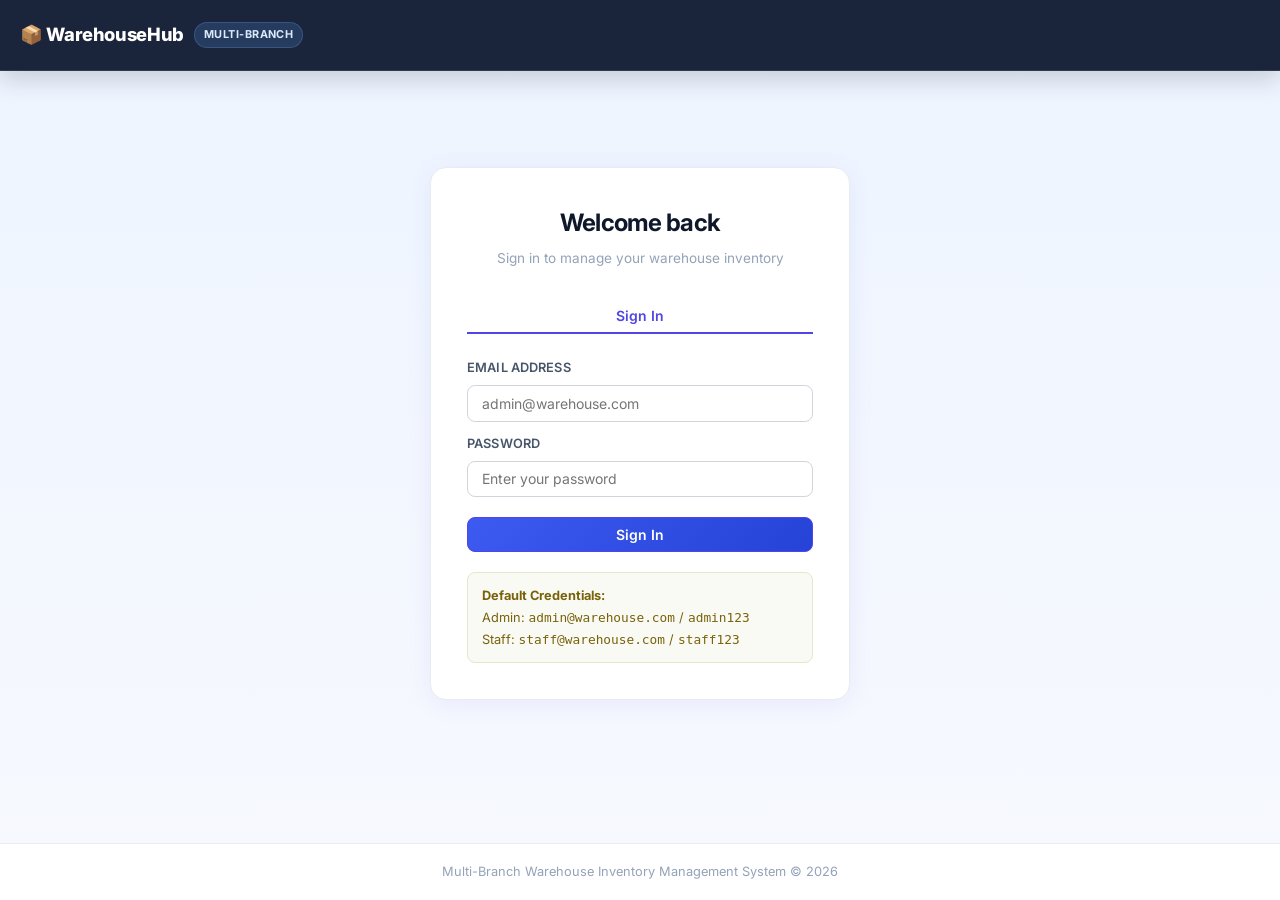
<file: src/main/resources/static/index.html>
<!DOCTYPE html>
<html lang="en">
<head>
    <meta charset="UTF-8">
    <meta name="viewport" content="width=device-width, initial-scale=1.0">
    <title>WarehouseHub — Sign In</title>
    <meta name="description" content="Sign in to WarehouseHub, your multi-branch inventory management system.">
    <link rel="stylesheet" href="style.css?v=2">
</head>
<body>
    <header>
        <div class="header-container">
            <a href="index.html" class="brand">
                📦 WarehouseHub
                <span class="brand-badge">Multi-Branch</span>
            </a>
        </div>
    </header>

    <main>
        <div class="auth-box">
            <div class="auth-header">
                <h1>Welcome back</h1>
                <p>Sign in to manage your warehouse inventory</p>
            </div>

            <div id="auth-alert" class="alert"></div>

            <div class="auth-tabs">
                <button type="button" id="tab-login-btn" class="auth-tab-btn active">Sign In</button>
            </div>

            <div id="login-form-section">
                <form id="login-form">
                    <div class="form-group">
                        <label for="login-email">Email Address</label>
                        <input type="email" id="login-email" class="form-control" required placeholder="admin@warehouse.com">
                    </div>
                    <div class="form-group">
                        <label for="login-password">Password</label>
                        <input type="password" id="login-password" class="form-control" required placeholder="Enter your password">
                    </div>
                    <button type="submit" class="btn btn-primary" style="width: 100%; margin-top: 0.5rem;">Sign In</button>
                </form>

                <div class="auth-hint">
                    <strong>Default Credentials:</strong><br>
                    Admin: <code>admin@warehouse.com</code> / <code>admin123</code><br>
                    Staff: <code>staff@warehouse.com</code> / <code>staff123</code>
                </div>
            </div>
        </div>
    </main>

    <footer>
        Multi-Branch Warehouse Inventory Management System &copy; 2026
    </footer>

    <script src="script.js"></script>
    <script>
        document.addEventListener("DOMContentLoaded", initIndexPage);
    </script>
</body>
</html>
</file>
<file: src/main/resources/static/style.css>
@import url('https://fonts.googleapis.com/css2?family=Inter:wght@400;500;600;700;800&display=swap');

:root {
    --bg-page: #edf3ff;
    --bg-panel: #f8faff;
    --surface: #ffffff;
    --surface-alt: #eef4ff;
    --surface-soft: #f5f8ff;
    --border: #dfe9ff;
    --text: #162033;
    --text-soft: #5e6b85;
    --primary: #3d5af1;
    --primary-strong: #2643d7;
    --primary-soft: #e8edff;
    --accent: #0ea5e9;
    --success: #0f9f6e;
    --success-soft: #eafaf3;
    --warning: #f59e0b;
    --warning-soft: #fff7e8;
    --danger: #ef4444;
    --danger-soft: #fff1f2;
    --shadow-soft: 0 12px 30px rgba(24, 39, 75, 0.08);
    --shadow-card: 0 10px 22px rgba(31, 41, 55, 0.06);
}

* {
    box-sizing: border-box;
    margin: 0;
    padding: 0;
}

html {
    scroll-behavior: smooth;
}

body {
    font-family: 'Inter', -apple-system, BlinkMacSystemFont, 'Segoe UI', sans-serif;
    background: linear-gradient(180deg, #edf4ff 0%, #f7f9fe 100%);
    color: var(--text);
    line-height: 1.6;
    min-height: 100vh;
    display: flex;
    flex-direction: column;
    -webkit-font-smoothing: antialiased;
}

@keyframes fadeInUp {
    from { opacity: 0; transform: translateY(12px); }
    to   { opacity: 1; transform: translateY(0); }
}

@keyframes fadeIn {
    from { opacity: 0; }
    to   { opacity: 1; }
}

.card, .stats-grid, .auth-box, .page-header, .dashboard-grid {
    animation: fadeInUp 0.35s ease both;
}

header {
    background: rgba(13, 23, 47, 0.94);
    color: #f8fbff;
    border-bottom: 1px solid rgba(148, 163, 184, 0.18);
    box-shadow: 0 8px 24px rgba(15, 23, 42, 0.18);
    position: sticky;
    top: 0;
    z-index: 100;
    backdrop-filter: blur(12px);
}

.header-container {
    max-width: 1280px;
    margin: 0 auto;
    display: flex;
    justify-content: space-between;
    align-items: center;
    flex-wrap: wrap;
    gap: 0.85rem;
    min-height: 70px;
    padding: 0.65rem 1.25rem;
}

.brand {
    font-size: 1.15rem;
    font-weight: 800;
    color: #ffffff;
    text-decoration: none;
    display: flex;
    align-items: center;
    gap: 0.65rem;
    letter-spacing: -0.02em;
}

.brand-badge {
    background: rgba(96, 165, 250, 0.18);
    border: 1px solid rgba(96, 165, 250, 0.25);
    color: #dbeafe;
    font-size: 0.68rem;
    padding: 0.2rem 0.55rem;
    border-radius: 999px;
    font-weight: 700;
    letter-spacing: 0.04em;
    text-transform: uppercase;
}

nav {
    display: flex;
    align-items: center;
    gap: 0.35rem;
    flex-wrap: wrap;
}

nav a, .nav-btn {
    color: rgba(226, 232, 240, 0.82);
    text-decoration: none;
    padding: 0.5rem 0.8rem;
    border-radius: 10px;
    font-size: 0.875rem;
    font-weight: 600;
    transition: background-color 0.15s ease, color 0.15s ease, transform 0.15s ease;
    background: transparent;
    border: none;
    cursor: pointer;
}

nav a:hover, .nav-btn:hover {
    background: rgba(148, 163, 184, 0.12);
    color: #ffffff;
}

nav a.active {
    background: rgba(59, 130, 246, 0.2);
    border: 1px solid rgba(96, 165, 250, 0.2);
    color: #e0ecff;
}

.user-badge {
    display: inline-flex;
    align-items: center;
    gap: 0.4rem;
    padding: 0.42rem 0.8rem;
    border-radius: 999px;
    font-size: 0.78rem;
    color: #e2e8f0;
    background: rgba(15, 23, 42, 0.7);
    border: 1px solid rgba(148, 163, 184, 0.22);
}

.user-role-admin {
    color: #bfdbfe;
    font-weight: 800;
}

.user-role-staff {
    color: #a7f3d0;
    font-weight: 800;
}

.btn-logout {
    background: rgba(239, 68, 68, 0.12) !important;
    color: #fecaca !important;
    border: 1px solid rgba(239, 68, 68, 0.2) !important;
}

.btn-logout:hover {
    background: rgba(239, 68, 68, 0.2) !important;
    color: #fff1f2 !important;
}

main {
    flex: 1;
    max-width: 1280px;
    width: 100%;
    margin: 2rem auto;
    padding: 0 1.25rem 2rem;
}

.page-header {
    display: flex;
    justify-content: space-between;
    align-items: center;
    gap: 1rem;
    margin-bottom: 1.5rem;
}

.eyebrow {
    color: var(--primary);
    font-size: 0.72rem;
    letter-spacing: 0.12em;
    text-transform: uppercase;
    font-weight: 800;
    margin-bottom: 0.32rem;
}

.page-header h1 {
    font-size: clamp(1.8rem, 3vw, 2.4rem);
    line-height: 1.1;
    letter-spacing: -0.04em;
    color: var(--text);
}

.header-actions {
    display: flex;
    align-items: center;
    gap: 0.75rem;
}

.pill {
    display: inline-flex;
    align-items: center;
    padding: 0.35rem 0.7rem;
    border-radius: 999px;
    font-size: 0.72rem;
    font-weight: 700;
    letter-spacing: 0.04em;
    text-transform: uppercase;
}

.pill.subtle {
    background: var(--primary-soft);
    color: var(--primary-strong);
}

.card {
    background: var(--surface);
    border: 1px solid var(--border);
    border-radius: 18px;
    padding: 1.5rem;
    margin-bottom: 1.5rem;
    box-shadow: var(--shadow-card);
}

.card-title {
    font-size: 1rem;
    font-weight: 700;
    color: var(--text);
    margin-bottom: 1.25rem;
    border-bottom: 1px solid #edf2ff;
    padding-bottom: 0.75rem;
    display: flex;
    justify-content: space-between;
    align-items: center;
    letter-spacing: -0.01em;
}

.stats-grid {
    display: grid;
    grid-template-columns: repeat(auto-fit, minmax(190px, 1fr));
    gap: 1rem;
    margin-bottom: 1.5rem;
}

.stat-card {
    background: linear-gradient(180deg, #ffffff 0%, #f8fbff 100%);
    border: 1px solid var(--border);
    border-radius: 18px;
    padding: 1.25rem 1.25rem 1rem;
    box-shadow: var(--shadow-card);
    border-top: 4px solid var(--primary);
    transition: box-shadow 0.2s ease, transform 0.2s ease;
}

.stat-card:hover {
    box-shadow: 0 16px 32px rgba(39, 65, 164, 0.12);
    transform: translateY(-2px);
}

.stat-card.alert-stat {
    border-top-color: var(--warning);
}

.stat-label {
    display: flex;
    align-items: center;
    justify-content: space-between;
    font-size: 0.72rem;
    color: var(--text-soft);
    text-transform: uppercase;
    font-weight: 700;
    letter-spacing: 0.08em;
}

.stat-value {
    font-size: clamp(1.8rem, 3vw, 2.3rem);
    font-weight: 800;
    color: var(--text);
    margin-top: 0.55rem;
    letter-spacing: -0.05em;
    line-height: 1.2;
}

.dashboard-grid {
    display: grid;
    grid-template-columns: 1.3fr 0.7fr;
    gap: 1.25rem;
    margin-bottom: 1.5rem;
}

.mini-chart {
    display: flex;
    align-items: end;
    justify-content: space-between;
    min-height: 200px;
    gap: 0.75rem;
    padding-top: 1rem;
}

.bar-column {
    flex: 1;
    display: flex;
    flex-direction: column;
    align-items: center;
    gap: 0.5rem;
    min-width: 52px;
}

.bar-track {
    width: 100%;
    max-width: 56px;
    height: 120px;
    background: linear-gradient(180deg, #edf3ff 0%, #dfeaff 100%);
    border-radius: 999px 999px 0 0;
    display: flex;
    align-items: end;
    justify-content: center;
    overflow: hidden;
    border: 1px solid #dfe9ff;
}

.bar-fill {
    width: 100%;
    border-radius: 999px 999px 0 0;
    background: linear-gradient(180deg, #4f7cff 0%, #2a46d6 100%);
    box-shadow: inset 0 -8px 12px rgba(255, 255, 255, 0.2);
}

.bar-label {
    font-size: 0.72rem;
    color: var(--text-soft);
    font-weight: 700;
    text-align: center;
}

.bar-value {
    font-size: 0.72rem;
    color: var(--text);
    font-weight: 700;
}

.action-stack {
    display: grid;
    gap: 0.75rem;
}

.action-tile {
    display: flex;
    align-items: center;
    justify-content: space-between;
    gap: 0.75rem;
    padding: 0.9rem 1rem;
    background: linear-gradient(180deg, #f8faff 0%, #f3f7ff 100%);
    border: 1px solid var(--border);
    border-radius: 14px;
    color: var(--text);
    text-decoration: none;
    transition: box-shadow 0.15s ease, transform 0.15s ease;
}

.action-tile:hover {
    transform: translateY(-1px);
    box-shadow: 0 12px 28px rgba(44, 72, 179, 0.09);
}

.action-icon {
    width: 38px;
    height: 38px;
    border-radius: 12px;
    display: inline-flex;
    align-items: center;
    justify-content: center;
    background: var(--primary-soft);
    font-size: 1.1rem;
}

.action-copy {
    flex: 1;
}

.action-copy strong {
    display: block;
    font-size: 0.92rem;
    margin-bottom: 0.1rem;
}

.action-copy span {
    font-size: 0.74rem;
    color: var(--text-soft);
}

.activity-feed {
    display: grid;
    gap: 0.8rem;
}

.activity-item {
    display: grid;
    grid-template-columns: 42px 1fr auto;
    align-items: center;
    gap: 0.9rem;
    background: #f9fbff;
    border: 1px solid var(--border);
    border-radius: 14px;
    padding: 0.8rem 0.9rem;
}

.activity-icon {
    width: 42px;
    height: 42px;
    border-radius: 12px;
    display: inline-flex;
    align-items: center;
    justify-content: center;
    background: var(--primary-soft);
    font-size: 1rem;
}

.activity-content strong {
    display: block;
    font-size: 0.9rem;
    margin-bottom: 0.05rem;
}

.activity-content span {
    font-size: 0.76rem;
    color: var(--text-soft);
}

.activity-amount {
    font-weight: 800;
    font-size: 0.78rem;
    padding: 0.38rem 0.5rem;
    border-radius: 999px;
    background: var(--success-soft);
    color: var(--success);
}

.activity-amount.negative {
    background: var(--danger-soft);
    color: var(--danger);
}

.empty-state {
    color: var(--text-soft);
    background: #f8faff;
    border: 1px dashed #dfe9ff;
    border-radius: 14px;
    padding: 1rem 1.25rem;
    text-align: center;
    font-size: 0.88rem;
}

.text-muted {
    color: var(--text-soft);
}

.btn {
    display: inline-flex;
    align-items: center;
    justify-content: center;
    padding: 0.62rem 1.1rem;
    border-radius: 10px;
    font-size: 0.875rem;
    font-weight: 700;
    cursor: pointer;
    border: 1px solid transparent;
    transition: background-color 0.15s ease, box-shadow 0.15s ease, transform 0.15s ease;
    text-decoration: none;
    font-family: inherit;
    letter-spacing: 0.01em;
}

.btn:hover {
    box-shadow: 0 8px 20px rgba(37, 99, 235, 0.12);
    transform: translateY(-1px);
}

.btn:active {
    transform: translateY(0);
    box-shadow: none;
}

.btn-primary {
    background: linear-gradient(135deg, var(--primary) 0%, var(--primary-strong) 100%);
    color: #ffffff;
    border-color: transparent;
}

.btn-primary:hover {
    background: linear-gradient(135deg, var(--primary-strong) 0%, var(--primary) 100%);
}

.btn-secondary {
    background: #edf3ff;
    color: var(--text);
    border-color: var(--border);
}

.btn-secondary:hover {
    background: #e4eeff;
}

.btn-success {
    background: var(--success);
    color: #ffffff;
}

.btn-success:hover {
    background: #0d8a62;
}

.btn-warning {
    background: var(--warning);
    color: #fff;
}

.btn-warning:hover {
    background: #d98b08;
}

.btn-danger {
    background: var(--danger);
    color: #ffffff;
}

.btn-danger:hover {
    background: #dd2c2c;
}

.btn-sm {
    padding: 0.35rem 0.7rem;
    font-size: 0.76rem;
    border-radius: 8px;
}

.alert {
    padding: 0.8rem 1rem;
    border-radius: 12px;
    margin-bottom: 1.25rem;
    font-size: 0.88rem;
    font-weight: 600;
    display: none;
}

.alert-success {
    background: var(--success-soft);
    color: #0b5a3d;
    border: 1px solid #b5efd1;
}

.alert-error {
    background: var(--danger-soft);
    color: #991b1b;
    border: 1px solid #fecaca;
}

.auth-box {
    max-width: 440px;
    margin: 3.5rem auto;
    background: rgba(255, 255, 255, 0.94);
    border: 1px solid var(--border);
    border-radius: 22px;
    padding: 2.3rem;
    box-shadow: var(--shadow-soft);
}

.auth-header {
    text-align: center;
    margin-bottom: 1.5rem;
}

.auth-header h1 {
    font-size: 1.7rem;
    color: var(--text);
    font-weight: 800;
    letter-spacing: -0.03em;
}

.auth-header p {
    font-size: 0.86rem;
    color: var(--text-soft);
    margin-top: 0.45rem;
}

.auth-tabs {
    display: flex;
    border-bottom: 1px solid var(--border);
    margin-bottom: 1.4rem;
}

.auth-tab-btn {
    flex: 1;
    text-align: center;
    padding: 0.65rem 0.85rem;
    background: none;
    border: none;
    border-bottom: 2px solid transparent;
    font-weight: 700;
    font-size: 0.82rem;
    color: var(--text-soft);
    cursor: pointer;
    margin-bottom: -1px;
    transition: color 0.15s ease;
    font-family: inherit;
}

.auth-tab-btn.active {
    color: var(--primary);
    border-bottom-color: var(--primary);
}

.auth-hint {
    background: #fffaf0;
    border: 1px solid #f4e6ac;
    color: #856208;
    padding: 0.9rem 0.95rem;
    border-radius: 12px;
    font-size: 0.8rem;
    margin-top: 1.25rem;
    line-height: 1.8;
}

.modal {
    display: none;
    position: fixed;
    top: 0;
    left: 0;
    width: 100%;
    height: 100%;
    background-color: rgba(15, 23, 42, 0.5);
    backdrop-filter: blur(2px);
    z-index: 1000;
    align-items: center;
    justify-content: center;
}

.modal.active {
    display: flex;
    animation: fadeIn 0.2s ease;
}

.modal-content {
    background: var(--surface);
    border-radius: 18px;
    width: 90%;
    max-width: 520px;
    padding: 1.7rem;
    box-shadow: 0 18px 42px rgba(15, 23, 42, 0.18);
    animation: fadeInUp 0.25s ease;
}

.modal-header {
    display: flex;
    justify-content: space-between;
    align-items: center;
    margin-bottom: 1.2rem;
    border-bottom: 1px solid #edf2ff;
    padding-bottom: 0.75rem;
}

.modal-close {
    background: #eef3ff;
    border: none;
    width: 30px;
    height: 30px;
    border-radius: 50%;
    font-size: 1rem;
    cursor: pointer;
    color: var(--text-soft);
    display: flex;
    align-items: center;
    justify-content: center;
    transition: background-color 0.15s ease;
}

.modal-close:hover {
    background-color: #e4edff;
    color: var(--text);
}

.filter-bar {
    display: flex;
    justify-content: space-between;
    align-items: center;
    flex-wrap: wrap;
    gap: 0.8rem;
    margin-bottom: 1rem;
}

.filter-group {
    display: flex;
    align-items: center;
    gap: 0.6rem;
}

.filter-group label {
    font-size: 0.78rem;
    font-weight: 700;
    color: var(--text-soft);
    white-space: nowrap;
}

.filter-group .form-control {
    width: auto;
    min-width: 170px;
}

footer {
    background: rgba(15, 23, 42, 0.96);
    border-top: 1px solid rgba(148, 163, 184, 0.15);
    padding: 1rem 1.25rem;
    text-align: center;
    font-size: 0.8rem;
    color: rgba(226, 232, 240, 0.8);
    margin-top: auto;
}

.table-responsive {
    overflow-x: auto;
    border-radius: 12px;
    border: 1px solid var(--border);
    background: #fff;
}

table {
    width: 100%;
    border-collapse: collapse;
    font-size: 0.875rem;
    text-align: left;
}

th {
    background: #f7faff;
    color: var(--text-soft);
    padding: 0.82rem 1rem;
    font-weight: 800;
    font-size: 0.72rem;
    text-transform: uppercase;
    letter-spacing: 0.08em;
    border-bottom: 1px solid var(--border);
}

td {
    padding: 0.8rem 1rem;
    border-bottom: 1px solid #edf2ff;
    color: #334155;
    vertical-align: middle;
}

tr:last-child td {
    border-bottom: none;
}

tr:nth-child(even) td {
    background-color: #fafcff;
}

tr:hover td {
    background-color: #f3f7ff;
}

.badge {
    display: inline-block;
    padding: 0.24rem 0.65rem;
    border-radius: 999px;
    font-size: 0.68rem;
    font-weight: 800;
    text-transform: uppercase;
    letter-spacing: 0.06em;
}

.badge-pending {
    background-color: #fff7d6;
    color: #9a5d00;
}

.badge-approved {
    background-color: #dcfce7;
    color: #166534;
}

.badge-completed {
    background-color: #dbeafe;
    color: #1e40af;
}

.badge-rejected {
    background-color: #fee2e2;
    color: #991b1b;
}

.badge-low-stock {
    background-color: #fff1f2;
    color: #b91c1c;
    font-weight: 800;
}

.badge-ok-stock {
    background-color: #eafaf3;
    color: #0f9f6e;
}

.form-grid {
    display: grid;
    grid-template-columns: repeat(auto-fit, minmax(220px, 1fr));
    gap: 1rem;
    margin-bottom: 1rem;
}

.form-group {
    display: flex;
    flex-direction: column;
    margin-bottom: 0.8rem;
}

.form-group label {
    font-size: 0.76rem;
    font-weight: 700;
    color: var(--text-soft);
    margin-bottom: 0.45rem;
    letter-spacing: 0.03em;
    text-transform: uppercase;
}

.form-control {
    padding: 0.72rem 0.8rem;
    border: 1px solid #d6e2ff;
    border-radius: 11px;
    font-size: 0.9rem;
    background-color: #ffffff;
    color: var(--text);
    font-family: inherit;
    transition: border-color 0.15s ease, box-shadow 0.15s ease;
}

.form-control:focus {
    outline: none;
    border-color: var(--primary);
    box-shadow: 0 0 0 4px rgba(61, 90, 241, 0.12);
}

.form-section {
    background: linear-gradient(180deg, #f9fbff 0%, #f4f8ff 100%);
    border: 1px solid var(--border);
    border-radius: 16px;
    padding: 1.25rem;
    margin-bottom: 1.5rem;
}

.form-section-title {
    font-size: 0.9rem;
    font-weight: 800;
    color: var(--text);
    margin-bottom: 1rem;
}

.text-center { text-align: center; }
.text-muted { color: var(--text-soft); }
.mt-1 { margin-top: 0.5rem; }
.mt-2 { margin-top: 1rem; }
.flex-end { display: flex; justify-content: flex-end; gap: 0.5rem; }

@media (max-width: 720px) {
    .page-header {
        flex-direction: column;
        align-items: flex-start;
    }

    .dashboard-grid {
        grid-template-columns: 1fr;
    }

    .header-container {
        align-items: flex-start;
    }

    .auth-box {
        margin-top: 2rem;
        padding: 1.5rem;
    }
}

/* ============================================================
   TABS
   ============================================================ */
.tabs {
    display: flex;
    gap: 0.25rem;
    border-bottom: 2px solid #e8ecf0;
    margin-bottom: 1.5rem;
    overflow-x: auto;
}

.tab-btn {
    padding: 0.5rem 1rem;
    background: none;
    border: none;
    border-bottom: 2px solid transparent;
    font-size: 0.875rem;
    font-weight: 600;
    color: #94a3b8;
    cursor: pointer;
    margin-bottom: -2px;
    white-space: nowrap;
    transition: color 0.15s;
}

.tab-btn:hover {
    color: #4f46e5;
}

.tab-btn.active {
    color: #4f46e5;
    border-bottom-color: #4f46e5;
}

.tab-content {
    display: none;
}

.tab-content.active {
    display: block;
    animation: fadeIn 0.2s ease;
}

/* ============================================================
   TABLES
   ============================================================ */
.table-responsive {
    overflow-x: auto;
    border-radius: 8px;
    border: 1px solid #e8ecf0;
}

table {
    width: 100%;
    border-collapse: collapse;
    font-size: 0.875rem;
    text-align: left;
}

th {
    background-color: #f8fafc;
    color: #475569;
    padding: 0.7rem 1rem;
    font-weight: 600;
    font-size: 0.75rem;
    text-transform: uppercase;
    letter-spacing: 0.05em;
    border-bottom: 1px solid #e2e8f0;
}

td {
    padding: 0.75rem 1rem;
    border-bottom: 1px solid #f1f5f9;
    color: #334155;
}

tr:last-child td {
    border-bottom: none;
}

tr:nth-child(even) td {
    background-color: #fafbfc;
}

tr:hover td {
    background-color: #f0f4ff;
}

/* ============================================================
   BADGES
   ============================================================ */
.badge {
    display: inline-block;
    padding: 0.2rem 0.6rem;
    border-radius: 20px;
    font-size: 0.7rem;
    font-weight: 600;
    text-transform: uppercase;
    letter-spacing: 0.04em;
}

.badge-pending {
    background-color: #fef3c7;
    color: #92400e;
}

.badge-approved {
    background-color: #dcfce7;
    color: #166534;
}

.badge-completed {
    background-color: #dbeafe;
    color: #1e40af;
}

.badge-rejected {
    background-color: #fee2e2;
    color: #991b1b;
}

.badge-low-stock {
    background-color: #fee2e2;
    color: #b91c1c;
    font-weight: 700;
}

.badge-ok-stock {
    background-color: #dcfce7;
    color: #15803d;
}

/* ============================================================
   FORMS
   ============================================================ */
.form-grid {
    display: grid;
    grid-template-columns: repeat(auto-fit, minmax(200px, 1fr));
    gap: 1rem;
    margin-bottom: 1rem;
}

.form-group {
    display: flex;
    flex-direction: column;
    margin-bottom: 0.75rem;
}

.form-group label {
    font-size: 0.8rem;
    font-weight: 600;
    color: #475569;
    margin-bottom: 0.4rem;
    letter-spacing: 0.01em;
}

.form-control {
    padding: 0.55rem 0.85rem;
    border: 1px solid #d1d5db;
    border-radius: 8px;
    font-size: 0.875rem;
    background-color: #ffffff;
    color: #1e293b;
    font-family: inherit;
    transition: border-color 0.15s, box-shadow 0.15s;
}

.form-control:focus {
    outline: none;
    border-color: #6366f1;
    box-shadow: 0 0 0 3px rgba(99, 102, 241, 0.12);
}

.form-section {
    background: #f8fafc;
    border: 1px solid #e8ecf0;
    border-radius: 10px;
    padding: 1.25rem;
    margin-bottom: 1.5rem;
}

.form-section-title {
    font-size: 0.9rem;
    font-weight: 700;
    color: #0f172a;
    margin-bottom: 1rem;
}

/* ============================================================
   BUTTONS
   ============================================================ */
.btn {
    display: inline-flex;
    align-items: center;
    justify-content: center;
    padding: 0.5rem 1.1rem;
    border-radius: 8px;
    font-size: 0.875rem;
    font-weight: 600;
    cursor: pointer;
    border: 1px solid transparent;
    transition: background-color 0.15s, box-shadow 0.15s, transform 0.1s;
    text-decoration: none;
    font-family: inherit;
    letter-spacing: 0.01em;
}

.btn:hover {
    box-shadow: 0 2px 8px rgba(0, 0, 0, 0.12);
    transform: translateY(-1px);
}

.btn:active {
    transform: translateY(0);
    box-shadow: none;
}

.btn-primary {
    background-color: #4f46e5;
    color: #ffffff;
    border-color: #4f46e5;
}

.btn-primary:hover {
    background-color: #4338ca;
    border-color: #4338ca;
}

.btn-secondary {
    background-color: #f1f5f9;
    color: #475569;
    border-color: #e2e8f0;
}

.btn-secondary:hover {
    background-color: #e2e8f0;
    color: #334155;
}

.btn-success {
    background-color: #16a34a;
    color: #ffffff;
}

.btn-success:hover {
    background-color: #15803d;
}

.btn-warning {
    background-color: #d97706;
    color: #ffffff;
}

.btn-warning:hover {
    background-color: #b45309;
}

.btn-danger {
    background-color: #dc2626;
    color: #ffffff;
}

.btn-danger:hover {
    background-color: #b91c1c;
}

.btn-sm {
    padding: 0.3rem 0.65rem;
    font-size: 0.775rem;
    margin-right: 0.25rem;
    border-radius: 6px;
}

/* ============================================================
   ALERTS
   ============================================================ */
.alert {
    padding: 0.85rem 1.1rem;
    border-radius: 8px;
    margin-bottom: 1.25rem;
    font-size: 0.875rem;
    font-weight: 500;
    display: none;
}

.alert-success {
    background-color: #f0fdf4;
    color: #166534;
    border: 1px solid #bbf7d0;
}

.alert-error {
    background-color: #fef2f2;
    color: #991b1b;
    border: 1px solid #fecaca;
}

/* ============================================================
   AUTH / LOGIN
   ============================================================ */
.auth-box {
    max-width: 420px;
    margin: 4rem auto;
    background: #ffffff;
    border: 1px solid #e8ecf0;
    border-radius: 16px;
    padding: 2.25rem;
    box-shadow: 0 4px 24px rgba(79, 70, 229, 0.08);
}

.auth-header {
    text-align: center;
    margin-bottom: 1.75rem;
}

.auth-header h1 {
    font-size: 1.5rem;
    color: #0f172a;
    font-weight: 700;
    letter-spacing: -0.03em;
}

.auth-header p {
    font-size: 0.85rem;
    color: #94a3b8;
    margin-top: 0.35rem;
}

.auth-tabs {
    display: flex;
    border-bottom: 1px solid #e8ecf0;
    margin-bottom: 1.5rem;
}

.auth-tab-btn {
    flex: 1;
    text-align: center;
    padding: 0.55rem;
    background: none;
    border: none;
    border-bottom: 2px solid transparent;
    font-weight: 600;
    font-size: 0.875rem;
    color: #94a3b8;
    cursor: pointer;
    margin-bottom: -1px;
    transition: color 0.15s;
    font-family: inherit;
}

.auth-tab-btn.active {
    color: #4f46e5;
    border-bottom-color: #4f46e5;
}

.auth-hint {
    background: #fafaf5;
    border: 1px solid #e9e5c8;
    color: #78620a;
    padding: 0.75rem 0.85rem;
    border-radius: 8px;
    font-size: 0.8rem;
    margin-top: 1.25rem;
    line-height: 1.7;
}

/* ============================================================
   MODAL
   ============================================================ */
.modal {
    display: none;
    position: fixed;
    top: 0;
    left: 0;
    width: 100%;
    height: 100%;
    background-color: rgba(15, 23, 42, 0.45);
    backdrop-filter: blur(3px);
    z-index: 1000;
    align-items: center;
    justify-content: center;
}

.modal.active {
    display: flex;
    animation: fadeIn 0.2s ease;
}

.modal-content {
    background: #ffffff;
    border-radius: 14px;
    width: 90%;
    max-width: 500px;
    padding: 1.75rem;
    box-shadow: 0 20px 40px rgba(0, 0, 0, 0.15);
    animation: fadeInUp 0.25s ease;
}

.modal-header {
    display: flex;
    justify-content: space-between;
    align-items: center;
    margin-bottom: 1.25rem;
    border-bottom: 1px solid #f1f5f9;
    padding-bottom: 0.75rem;
}

.modal-close {
    background: #f1f5f9;
    border: none;
    width: 28px;
    height: 28px;
    border-radius: 50%;
    font-size: 1rem;
    cursor: pointer;
    color: #64748b;
    display: flex;
    align-items: center;
    justify-content: center;
    transition: background-color 0.15s;
}

.modal-close:hover {
    background-color: #e2e8f0;
    color: #1e293b;
}

/* ============================================================
   FILTER BAR
   ============================================================ */
.filter-bar {
    display: flex;
    justify-content: space-between;
    align-items: center;
    flex-wrap: wrap;
    gap: 0.75rem;
    margin-bottom: 1rem;
}

.filter-group {
    display: flex;
    align-items: center;
    gap: 0.5rem;
}

.filter-group label {
    font-size: 0.8rem;
    font-weight: 600;
    color: #475569;
    white-space: nowrap;
}

.filter-group .form-control {
    width: auto;
    min-width: 140px;
}

/* ============================================================
   FOOTER
   ============================================================ */
footer {
    background: #ffffff;
    border-top: 1px solid #e8ecf0;
    padding: 1.1rem;
    text-align: center;
    font-size: 0.8rem;
    color: #94a3b8;
    margin-top: auto;
}

/* ============================================================
   UTILITY
   ============================================================ */
.text-center { text-align: center; }
.text-muted  { color: #94a3b8; }
.mt-1 { margin-top: 0.5rem; }
.mt-2 { margin-top: 1rem; }
.flex-end { display: flex; justify-content: flex-end; gap: 0.5rem; }

/* Dashboard layout */
.icon-sprite {
    position: absolute;
    width: 0;
    height: 0;
    overflow: hidden;
}

.stats-grid {
    grid-template-columns: repeat(5, minmax(0, 1fr));
    grid-auto-rows: 1fr;
    gap: 0.85rem;
    margin-bottom: 1.15rem;
}

.stat-card {
    display: flex;
    flex-direction: column;
    min-width: 0;
    min-height: 126px;
    padding: 1rem;
    border-radius: 15px;
}

.stat-label {
    justify-content: flex-start;
    gap: 0.65rem;
    min-height: 38px;
    font-size: 0.68rem;
    line-height: 1.35;
    letter-spacing: 0.06em;
}

.metric-icon {
    flex: 0 0 34px;
    width: 34px;
    height: 34px;
    padding: 8px;
    border: 1px solid #dce5ff;
    border-radius: 10px;
    color: var(--primary);
    background: var(--primary-soft);
    fill: none;
    stroke: currentColor;
    stroke-width: 1.7;
    stroke-linecap: round;
    stroke-linejoin: round;
}

.alert-stat .metric-icon {
    color: #c77b08;
    border-color: #f6dfb4;
    background: var(--warning-soft);
}

.stat-value {
    margin-top: auto;
    padding-top: 0.4rem;
    font-size: 2rem;
}

.page-header {
    margin-bottom: 1.15rem;
}

.page-header h1 {
    font-size: 2rem;
}

.dashboard-grid {
    grid-template-columns: minmax(0, 1.3fr) minmax(300px, 0.9fr);
    gap: 1rem;
    margin-bottom: 1rem;
}

.dashboard-grid .card {
    min-width: 0;
    margin-bottom: 0;
    padding: 1.15rem;
    border-radius: 15px;
}

.dashboard-grid .card-title {
    margin-bottom: 0.85rem;
    padding-bottom: 0.65rem;
}

.dashboard-details {
    grid-template-columns: minmax(0, 1.5fr) minmax(280px, 0.8fr);
}

.dashboard-description {
    margin: 0 0 0.8rem;
    font-size: 0.8rem;
}

.dashboard-details .table-responsive {
    max-height: 380px;
}

.dashboard-details table {
    font-size: 0.8rem;
}

.dashboard-details th,
.dashboard-details td {
    padding: 0.65rem 0.75rem;
}

.movement-chart {
    display: grid;
    grid-template-columns: repeat(7, minmax(0, 1fr));
    gap: 0.65rem;
    min-height: 190px;
    padding-top: 0.25rem;
}

.movement-day {
    display: grid;
    grid-template-rows: auto minmax(100px, 1fr) auto;
    gap: 0.45rem;
    min-width: 0;
    text-align: center;
}

.movement-value,
.movement-date {
    overflow: hidden;
    color: var(--text-soft);
    font-size: 0.7rem;
    font-weight: 700;
    text-overflow: ellipsis;
    white-space: nowrap;
}

.movement-value {
    color: var(--text);
    font-variant-numeric: tabular-nums;
}

.movement-plot {
    position: relative;
    min-height: 100px;
    border-radius: 8px;
    background: linear-gradient(180deg, #f8faff 0%, #f2f6ff 100%);
}

.movement-zero-line {
    position: absolute;
    top: 50%;
    right: 0;
    left: 0;
    height: 1px;
    background: #cbd8f5;
}

.movement-bar {
    position: absolute;
    left: 20%;
    width: 60%;
    height: var(--movement-size);
    border-radius: 5px;
    background: linear-gradient(180deg, #6684ff 0%, #3d5af1 100%);
}

.movement-bar.is-positive {
    bottom: 50%;
}

.movement-bar.is-negative {
    top: 50%;
    background: linear-gradient(180deg, #ffbd66 0%, #f59e0b 100%);
}

.branch-inventory {
    display: grid;
    gap: 0.7rem;
}

.branch-row {
    display: grid;
    grid-template-columns: minmax(0, 1fr) auto;
    gap: 0.2rem 0.75rem;
    align-items: center;
    padding: 0.25rem 0 0.7rem;
    border-bottom: 1px solid #edf2ff;
}

.branch-row:last-child {
    padding-bottom: 0;
    border-bottom: 0;
}

.branch-name {
    overflow: hidden;
    color: var(--text);
    font-size: 0.83rem;
    font-weight: 700;
    text-overflow: ellipsis;
    white-space: nowrap;
}

.branch-units {
    color: var(--text);
    font-size: 0.78rem;
    font-weight: 800;
    font-variant-numeric: tabular-nums;
}

.branch-meter {
    grid-column: 1 / -1;
    height: 6px;
    overflow: hidden;
    border-radius: 999px;
    background: #eaf0ff;
}

.branch-meter-fill {
    height: 100%;
    border-radius: inherit;
    background: linear-gradient(90deg, #6684ff 0%, #3d5af1 100%);
}

.branch-meta {
    grid-column: 1 / -1;
    color: var(--text-soft);
    font-size: 0.7rem;
}

.activity-feed {
    gap: 0.55rem;
}

.activity-item {
    grid-template-columns: 32px minmax(0, 1fr) auto;
    gap: 0.65rem;
    padding: 0.65rem;
    border-radius: 11px;
}

.activity-icon {
    width: 32px;
    height: 32px;
    border-radius: 9px;
    color: var(--primary);
    font-size: 0.9rem;
}

.activity-content strong {
    overflow: hidden;
    text-overflow: ellipsis;
    white-space: nowrap;
    font-size: 0.82rem;
}

.activity-content span {
    display: block;
    overflow: hidden;
    text-overflow: ellipsis;
    white-space: nowrap;
    font-size: 0.68rem;
}

.activity-amount {
    font-size: 0.72rem;
    white-space: nowrap;
}

@media (max-width: 1100px) {
    .stats-grid {
        grid-template-columns: repeat(3, minmax(0, 1fr));
    }
}

@media (max-width: 760px) {
    main {
        margin: 1.25rem auto;
        padding-right: 1rem;
        padding-left: 1rem;
    }

    .stats-grid {
        grid-template-columns: repeat(2, minmax(0, 1fr));
        gap: 0.7rem;
    }

    .dashboard-grid,
    .dashboard-details {
        grid-template-columns: minmax(0, 1fr);
    }

    .dashboard-details .table-responsive {
        max-height: none;
    }

    .page-header h1 {
        font-size: 1.75rem;
    }
}

@media (max-width: 380px) {
    .stats-grid {
        grid-template-columns: minmax(0, 1fr);
    }
}
</file>
